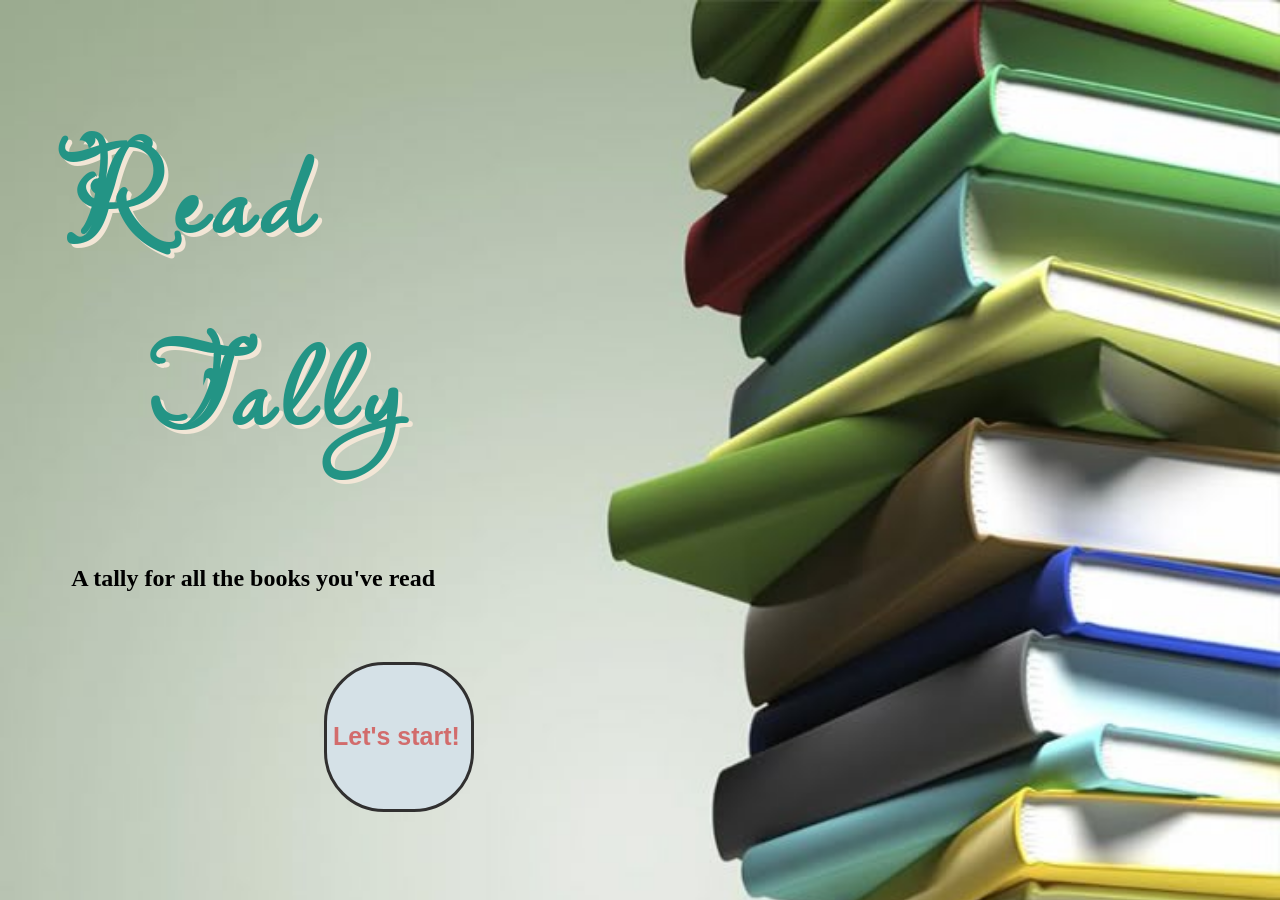
<file: index.html>
<!DOCTYPE html>
<html lang="en">
    <head>
        <meta charset="UTF-8">
        <meta name="author" content="Victoria Oturo">
        <meta name="description" content="This page counts the number of books read and keeps a daily streak">
        <meta name="keywords" content="HTML, CSS, JavaScript">
        <meta name="viewport" content="width=device-width, initial-scale=1.0">
        <meta http-equiv="refresh" content="45">
        <link rel="stylesheet" href="index.css">
        <link rel="icon" href="bookicon.jpg">
        <title>Read Tally</title>
    </head>
    <body>
        <h1>Read<br><span id="tally-line">Tally</span></h1>
        <h2>A tally for all the books you've read</h2>
        <a href="books.html">
        <button id="circle">
            <p><b>Let's start!</b></p>
        </button>
        </a>
    </body>
</html>
</file>
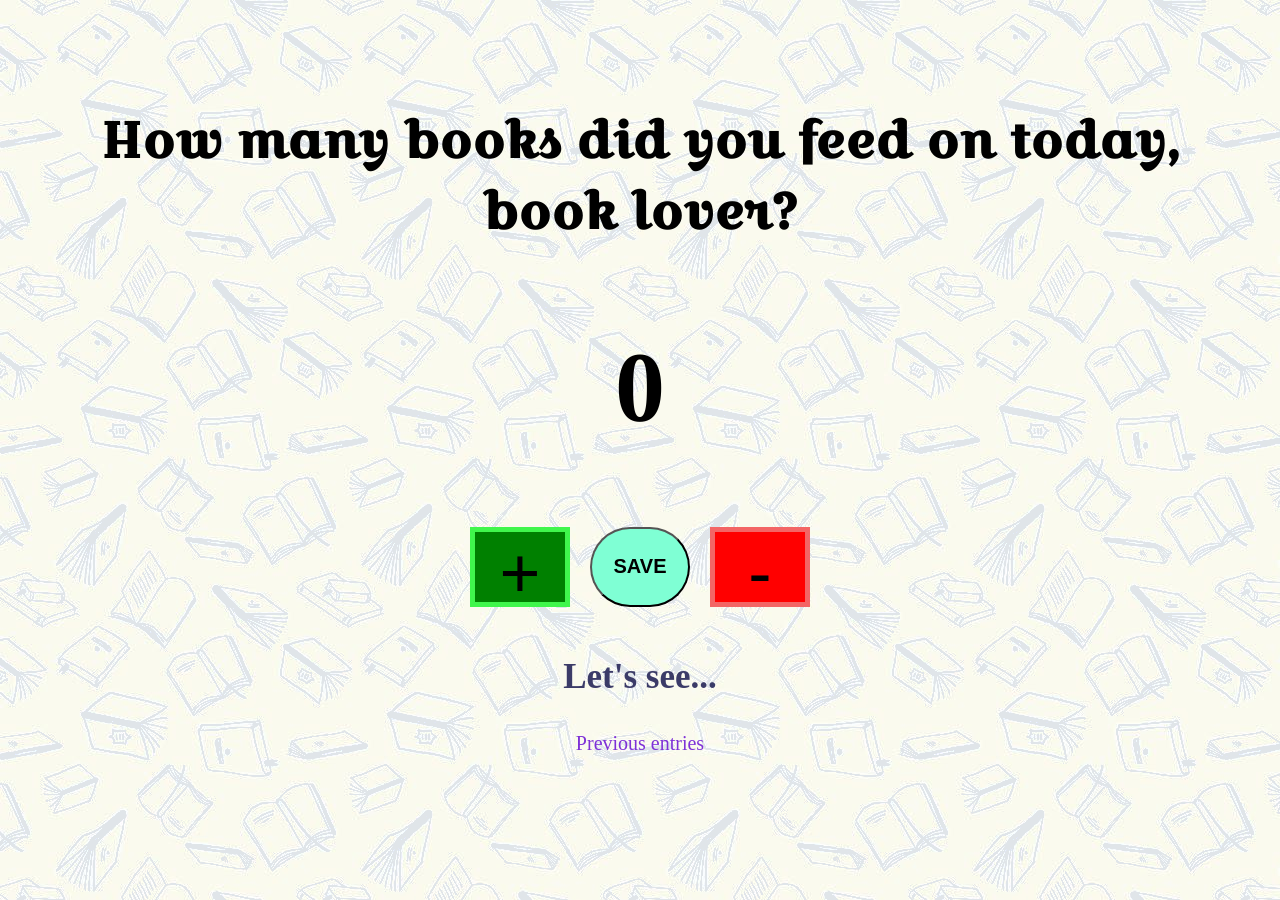
<file: books.html>
<!DOCTYPE html>
<html lang="en">
    <head>
        <meta charset="UTF-8">
        <meta name="author" content="Victoria Oturo">
        <meta name="description" content="This page counts the number of books read">
        <meta name="keywords" content="HTML, CSS, JavaScript">
        <meta name="viewport" content="width=device-width, initial scale=1.0">
        <meta http-equiv="refresh" content="45">
        <link rel="stylesheet" href="books.css">
        <link rel="icon" href="bookicon.jpg">
        <title>Read Tally</title>
    </head>
    <body>
        <h1>How many books did you feed on today, <br><span>book lover?</span></h1>
        <h2 id="book-count">0</h2>

        <div class="container">
        <button id="increase-btn" onclick="increase()">+</button>
        <button id="save-button" onclick="save()"><b>SAVE</b></button>
        <button id="decrease-btn" onclick="decrease()">-</button>
        </div>

        <h3 id="result-mes">Let's see...</h3>
        
        <p id="today-count"></p>
        <a href="counthistory.html">Previous entries</a>
        
        <script src="books.js"></script>
    </body>

</html>
</file>
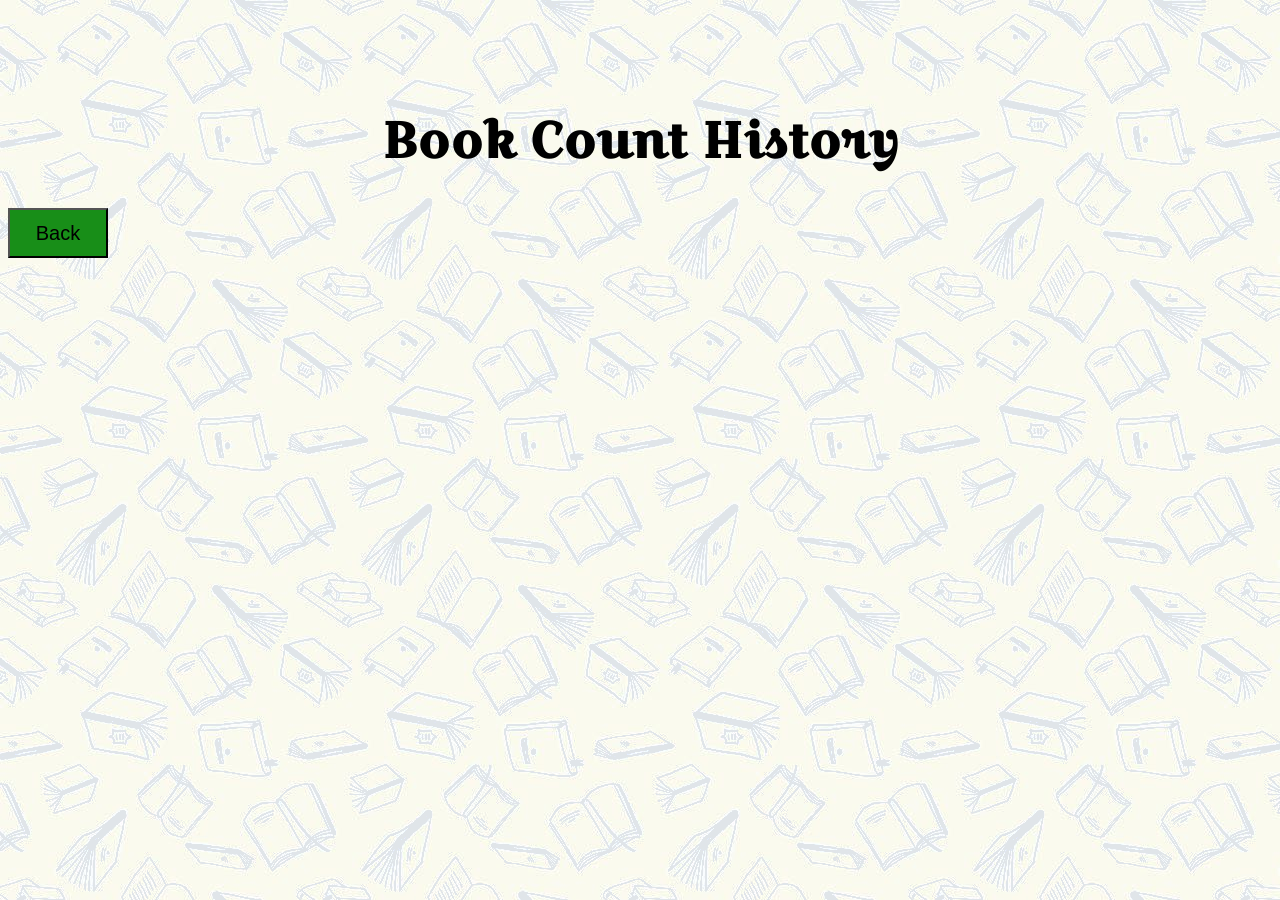
<file: counthistory.html>
<!DOCTYPE html>
<html lang="en">
    <head>
        <meta charset="UTF-8">
        <meta name="author" content="Victoria Oturo">
        <meta name="description" content="This page counts the number of books read">
        <meta name="keywords" content="HTML, CSS, JavaScript">
        <meta name="viewport" content="width=device-width, initial-scale=1.0">
        <meta http-equiv="refresh" content="45">
        <link rel="stylesheet" href="books.css">
        <link rel="icon" href="bookicon.jpg">
        <title>Read Tally</title>
    </head>
    <body>
        <h1>Book Count History</h1>

        <dl id="history-list"></dl>

        <button id="back" onclick="window.location.href='books.html'">Back</button>

        <script>
            let history = JSON.parse(localStorage.getItem("allDays") || "[]");
            let historyList = document.getElementById("history-list");
            history.forEach(function(entry) {
                let dt = document.createElement("dt");
                dt.textContent = entry.time;
                historyList.appendChild(dt);
                let dd = document.createElement("dd");
                dd.textContent = "You read " + entry.count + " books.";
                historyList.appendChild(dd);
            });
        </script>

    </body>

    </html>
</file>
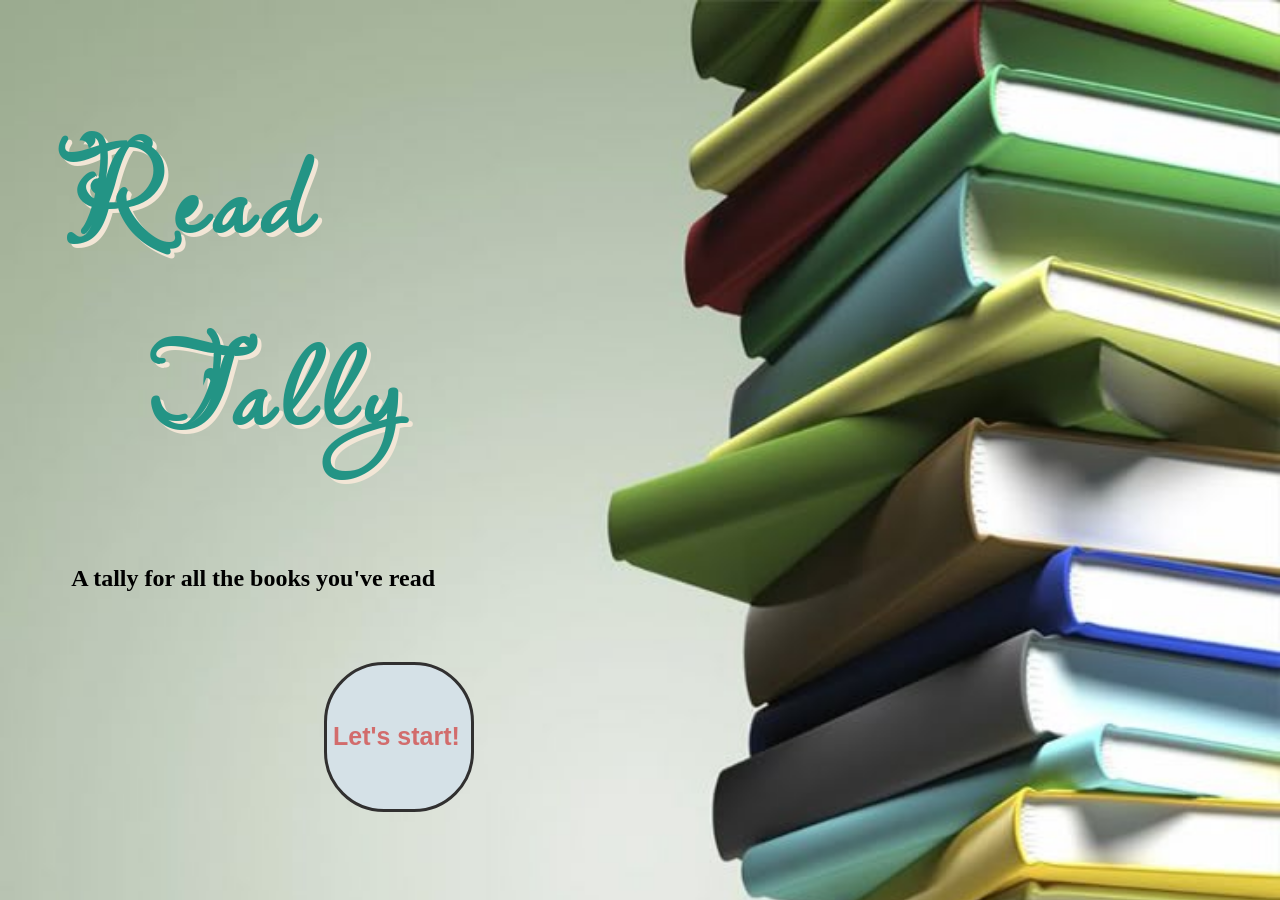
<file: start.html>
<!DOCTYPE html>
<html lang="en">
    <head>
        <meta charset="UTF-8">
        <meta name="author" content="Victoria Oturo">
        <meta name="description" content="This page counts the number of books read and keeps a daily streak">
        <meta name="keywords" content="HTML, CSS, JavaScript">
        <meta name="viewport" content="width=device-width, initial-scale=1.0">
        <meta http-equiv="refresh" content="45">
        <link rel="stylesheet" href="start.css">
        <link rel="icon" href="bookicon.jpg">
        <title>Read Tally</title>
    </head>
    <body>
        <h1>Read<br><span id="tally-line">Tally</span></h1>
        <h2>A tally for all the books you've read</h2>
        <a href="books.html">
        <button id="circle">
            <p><b>Let's start!</b></p>
        </button>
        </a>
    </body>
</html>
</file>
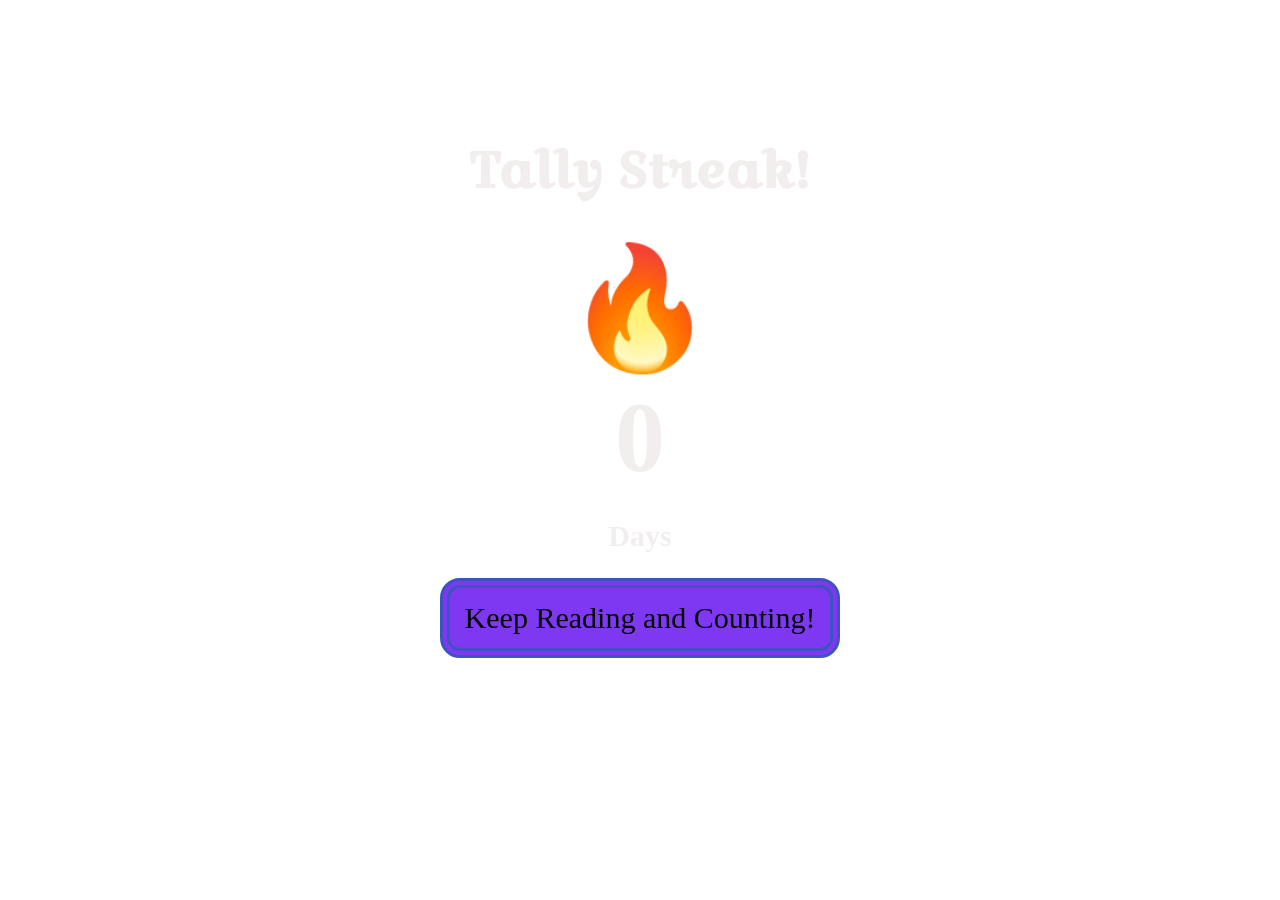
<file: streak.html>
<!DOCTYPE html>
<html lang="en">
    <head>
        <meta charset="UTF-8">
        <meta name="author" content="Victoria Oturo">
        <meta name="description" content="This page counts the number of books read">
        <meta name="keywords" content="HTML, CSS, JavaScript">
        <meta name="viewport" content="width=device-width, initial scale=1.0">
        <meta http-equiv="refresh" content="45">
        <link rel="stylesheet" href="streak.css">
        <link rel="icon" href="bookicon.jpg">
        <title>Read Tally</title>
    </head>
    <body>
        <div>
        <h1>Tally Streak!</h1>
        <div class="fire-icon">🔥</div>
        <div id="streak-display"><b>0</b></div>
        <h2>Days</h2>
        <p id="streak-sum"></p>
        <button id="read" onclick="window.location.href='books.html'">Keep Reading and Counting!</button>
        </div>
    </body>

    <script>
        let currentStreak = Number(localStorage.getItem("userstreak") || 0);
        document.getElementById("streak-display").textContent = streak
    </script>
</html>
</file>
<file: index.css>
body{
    background-image: url(book.jpg);
    background-repeat: no-repeat;
    background-size: cover;
    min-height:auto;
}

@font-face {
    font-family: "LavishlyYours";
    src: url('LavishlyYours-Regular.ttf') format('truetype');
}

h1{
    font-family: 'LavishlyYours';
    font-size: 120px;
    letter-spacing: 10px;
    font-optical-sizing: auto;
    color: rgb(35, 148, 133);
    padding: 20px 10px 0px 20px;
    text-indent: 30px;
    text-shadow: 4px 4px 0.5px rgb(242, 230, 214);
}

#tally-line{
    display: inline-block;
    text-indent: 120px;
    padding-bottom: 0px;
}

p{
    font-family:sans-serif;
    font-weight:400;
    font-size: 25px;
    text-align: center;
    color: rgb(210, 108, 108);
}

h2{
    margin-left: 5%;
    padding-bottom: 50px;
}
a:link{
    text-decoration: none;
    color: rgb(210, 108, 108)
}

button{
    background-color: rgb(213, 225, 231);
}
#circle{
    width: 150px;
    height: 150px;
    border: 3px solid rgb(49, 48, 48);
    border-radius: 40%;
    margin-left: 25%;
    display: flex;
    align-items: center;
}
</file>
<file: books.css>
body{
    background-image: url(backG.jpg);
    background-color: rgb(224, 229, 233);
    background-blend-mode: lighten;
}

@font-face {
    font-family: "CroissantOne";
    src: url('CroissantOne-Regular.ttf') format('truetype');
}
h1{
    text-align: center;
    font-size: 50px;
    padding-top: 70px;
    font-family:'CroissantOne';
}

h2{
    text-align: center;
    font-size: 100px;
}

button{
    float: none;
}

.container{
    display: flex;
    width:100%;
    justify-content: center;
    align-items: center;
    gap: 20px;
    margin-top: 20px;
    margin-bottom: 50px;
}

#increase-btn{
    font-size:70px;
    width:100px;
    height:80px;
    background-color: green;
    border: 5px solid rgb(64, 246, 76);
}

#decrease-btn{
    font-size:70px;
    width:100px;
    height:80px;
    background-color: red;
    border:5px solid rgb(243, 101, 101);
}

#save-button{
    font-size:20px;
    width:100px;
    height:80px;
    border-radius: 50px;
    background-color: aquamarine;
}


h3{
    font-size: 35px;
    font-family: 'Times New Roman', Times, serif;
    text-align: center;
    color:rgb(59, 59, 104)
}

a:link{
    text-decoration: none;
    color: rgb(126, 49, 215);
    font-size: 20px;
    text-align: center;
    display:block;
}

p{
    color: rgb(33, 32, 32);
    font-size: 25px;
    font-weight: 100;
    text-align: center;
}

dt{
    font-size: 30px;
    padding-top: 30px;
    margin-top: 10px;
    color:brown;
    font-family: 'Courier New', Courier, monospace;
}

dd{
    font-size:35px;
    margin-top: auto;
    font-style: italic;
}

#back{
    width: 100px;
    height: 50px;
    font-size: 20px;
    stroke-width: 10px;
    background-color: rgb(24, 142, 24);
}
</file>
<file: start.css>
body{
    background-image: url(book.jpg);
    background-repeat: no-repeat;
    background-size: cover;
    min-height:auto;
}

@font-face {
    font-family: "LavishlyYours";
    src: url('LavishlyYours-Regular.ttf') format('truetype');
}

h1{
    font-family: 'LavishlyYours';
    font-size: 120px;
    letter-spacing: 10px;
    font-optical-sizing: auto;
    color: rgb(35, 148, 133);
    padding: 20px 10px 0px 20px;
    text-indent: 30px;
    text-shadow: 4px 4px 0.5px rgb(242, 230, 214);
}

#tally-line{
    display: inline-block;
    text-indent: 120px;
    padding-bottom: 0px;
}

p{
    font-family:sans-serif;
    font-weight:400;
    font-size: 25px;
    text-align: center;
    color: rgb(210, 108, 108);
}

h2{
    margin-left: 5%;
    padding-bottom: 50px;
}
a:link{
    text-decoration: none;
    color: rgb(210, 108, 108)
}

button{
    background-color: rgb(213, 225, 231);
}
#circle{
    width: 150px;
    height: 150px;
    border: 3px solid rgb(49, 48, 48);
    border-radius: 40%;
    margin-left: 25%;
    display: flex;
    align-items: center;
}
</file>
<file: streak.css>
@font-face {
    font-family: "CroissantOne";
    src: url('CroissantOne-Regular.ttf') format('truetype');
}
h1{
    text-align: center;
    font-size: 50px;
    padding-top: 100px;
    font-family:'CroissantOne';
}
@keyframes black-to-grey {
    from {background:rgb(42, 39, 39);}
    to{background: rgb(143, 141, 141);}
}
body{
    color: rgb(243, 238, 238);
    animation: black-to-grey 5s ease-in-out 0s infinite alternate-reverse none;
}

@keyframes flicker {
    0% {transform: scale(1); filter:drop-shadow(0 0 10px rgb(255, 140, 0));}
    50% {transform: scale(1.1); filter:drop-shadow(0 0 40px rgb(230, 70, 2));}
    100% {transform: scale(1); filter:drop-shadow(0 0 10px rgb(255, 140, 0));}
}
.fire-icon{
    font-size: 120px;
    text-align: center;
    animation: flicker 3s ease-in-out 0s infinite normal none;
}

#streak-display{
    font-size: 100px;
    text-align: center;
}

h2{
    font-size: 30px;
    text-align: center;
}

button{
    text-align: center;
    display: block;
    margin: auto;
    width: 400px;
    height: 80px;
    border-radius: 20px;
    background-color: rgb(127, 56, 242);
    border: 10px double rgb(64, 81, 194);
}

#read{
    font-size: 30px;
    display: flex;
    font-family: 'Times New Roman', Times, serif;
    align-items: center;
    justify-content: center;
}
</file>
